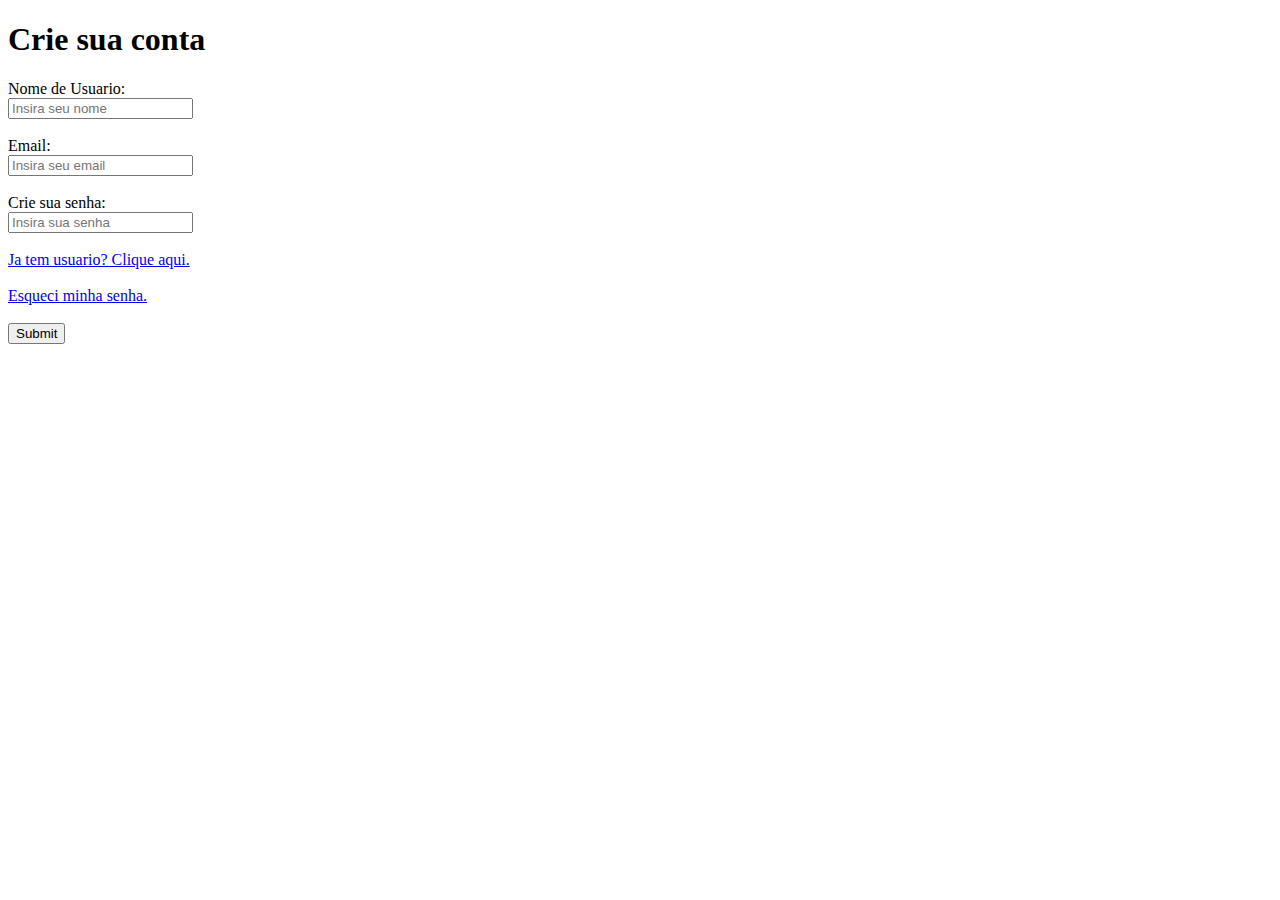
<file: aula02ex/index.html>
<!DOCTYPE html>
<html lang="en">
<head>
    <meta charset="UTF-8">
    <meta name="viewport" content="width=device-width, initial-scale=1.0">
    <title>Document</title>
</head>
<body>
    <main> 
        <H1>Crie sua conta</H1>
    <form action="#" method="p">

    <label for="nome"Usuario:>Nome de Usuario:</label> <br>
    <input type="text" id="nome"placeholder= "Insira seu nome" required > <br><br>

     
     <label for="Email">Email:</label> <br>
     <input type="email" id="Email"placeholder= "Insira seu email" required> <br><br>

     <label for="senha">Crie sua senha:</label><br>
     <input type="password" id="senha" placeholder="Insira sua senha" required> <br><br>

     <a href="#">Ja tem usuario? Clique aqui. </a> <br><br>
     <a href="#">Esqueci minha senha. </a> <br><br>


     <input type="submit">
    
    </main>
    </form>

</body>
</html>
</file>
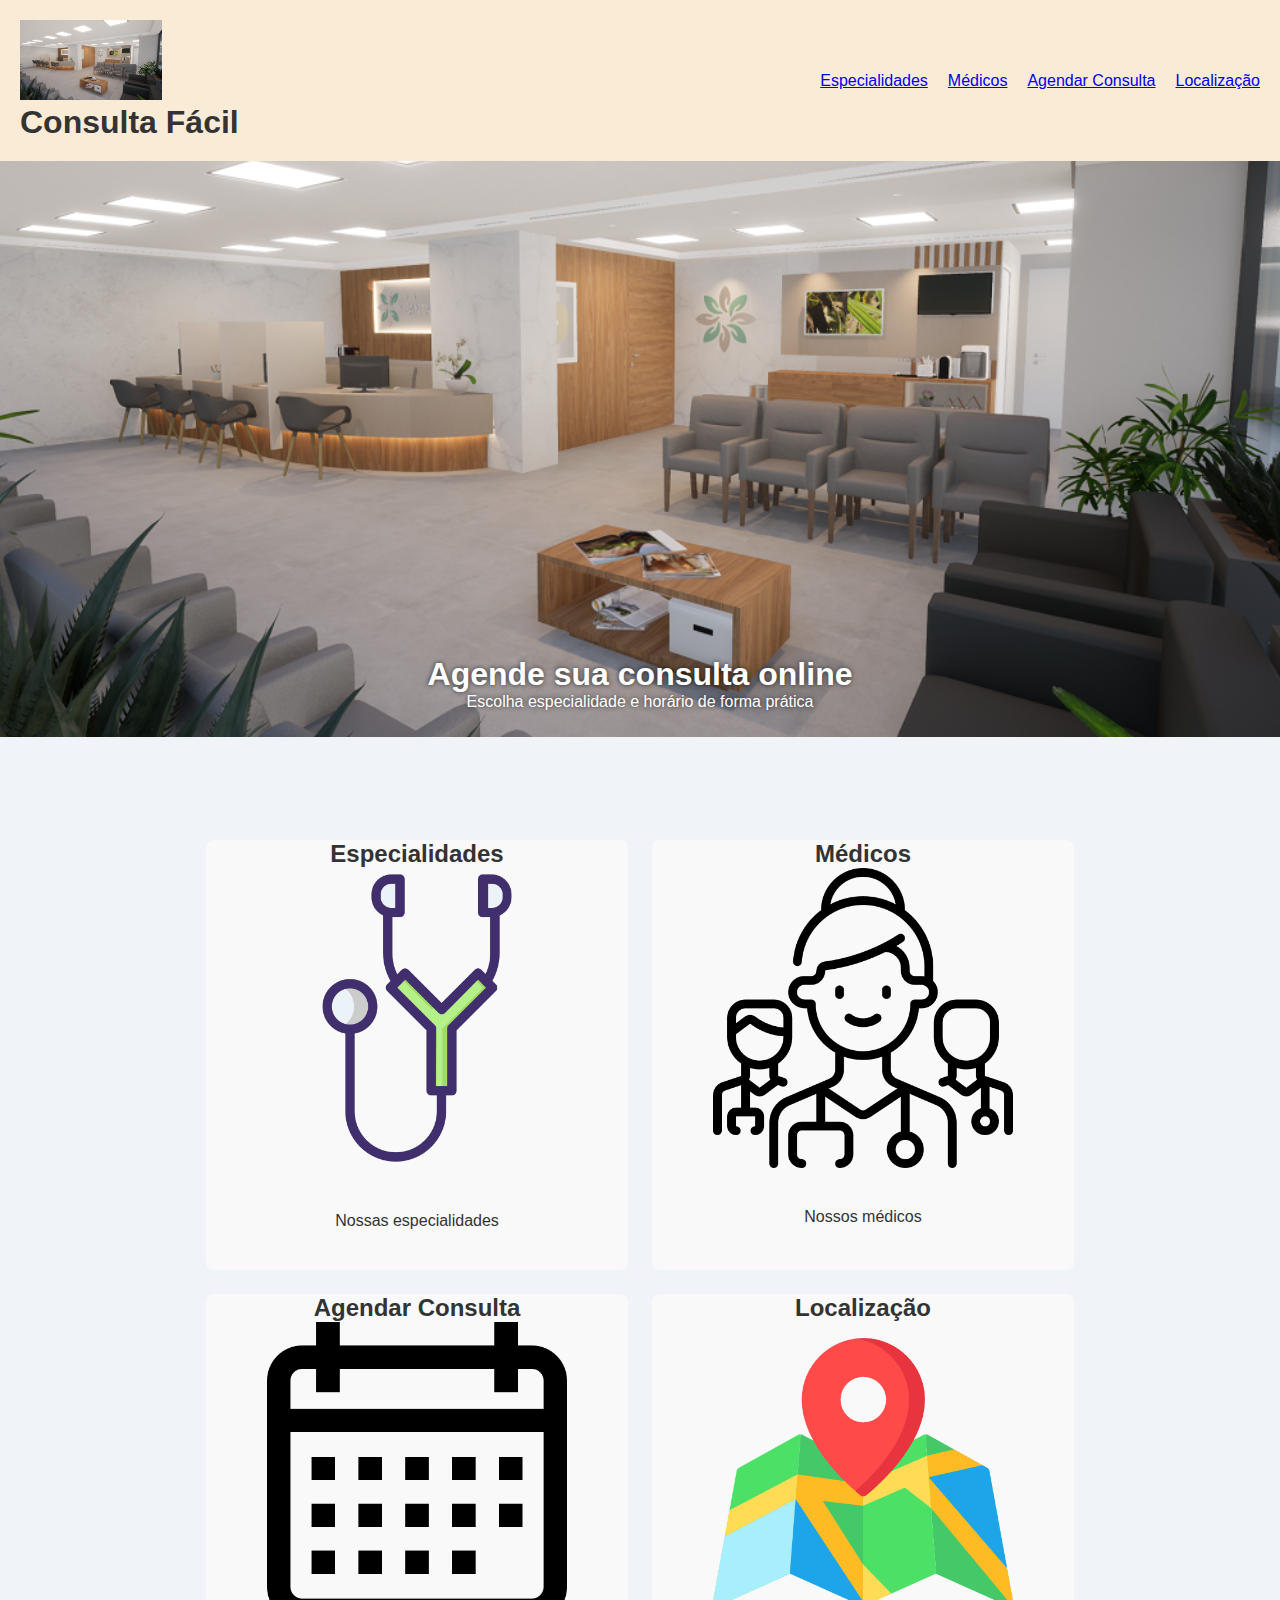
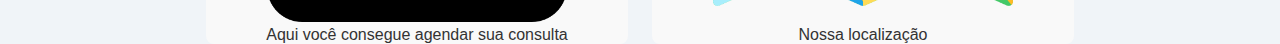
<file: aularevisao/projeto_Consulta_Facil/index.html>
<!DOCTYPE html>
<html lang="pt-BR">
  <head>
    <meta charset="UTF-8" />
    <meta name="viewport" content="width=device-width, initial-scale=1.0" />
    <link rel="stylesheet" href="src/css/style.css" />
    <link
      rel="stylesheet"
      href="https://cdnjs.cloudflare.com/ajax/libs/font-awesome/6.7.2/css/all.min.css"
      integrity="sha512-Evv84Mr4kqVGRNSgIGL/F/aIDqQb7xQ2vcrdIwxfjThSH8CSR7PBEakCr51Ck+w+/U6swU2Im1vVX0SVk9ABhg=="
      crossorigin="anonymous"
      referrerpolicy="no-referrer"
    />
    <title>Consulta Fácil</title>
  </head>
  <body>
    <header>
      

      <input type="checkbox" id="menu-toggle" />
      <label for="menu-toggle" class="hamburger">
        <span></span>
        <span></span>
        <span></span>
      </label>

      <div class="fundo-container">

        <img class="fundo" src="./src/imagens/Centro-Medico-HSI-1.png" alt="">
      </div>
      <nav class="menu">
        <div class="logo">
        <img
          src="./src/imagens/Centro-Medico-HSI-1.png"
          alt="Logo Consulta Fácil"
        />
        <h1>Consulta Fácil</h1>
      </div>
        <ul class="nav-lista">
          <li><a href="#especialidades">Especialidades</a></li>
          <li><a href="#medicos">Médicos</a></li>
          <li><a href="#agendar">Agendar Consulta</a></li>
          <li><a href="#localizacao">Localização</a></li>
        </ul>
      </nav>
    </header>

    <!-- Banner -->
    <div class="banner-img-wrapper">
      <div class="banner-content">
        <h1>Agende sua consulta online</h1>
        <p>Escolha especialidade e horário de forma prática</p>
      </div>
    </div>

    <main>
      <div class="container">
        <section id="especialidades">
          <div class="section-container">
            <h2>Especialidades</h2>
              <img
              class="img"
              src="./src/imagens/stethoscope.png"
              alt="Estetoscópio"
            />
            </a>
            
            <div class="section-body">
              <p>Nossas especialidades</p>
            </div>
          </div>
        </section>
        <section id="medicos">
          <h2>Médicos</h2>
          <img
            class="img"
            src="./src/imagens/medical-team.png"
            alt="Equipe médica"
          />
          <br />
          <br />
          <br />
          <p>Nossos médicos</p>
        </section>
        <section id="agendar">
          <h2>Agendar Consulta</h2>
          <img class="img" src="./src/imagens/calendar.png" alt="Calendário" />
          <p>Aqui você consegue agendar sua consulta</p>
        </section>
        <section id="localizacao">
          <h2>Localização</h2>
          <img class="img" src="./src/imagens/map.png" alt="Mapa" />
          <p>Nossa localização</p>
        </section>
      </div>
    </main>

    <footer>
      <!-- Rodapé -->
    </footer>
  </body>
</html>
</file>
<file: aularevisao/projeto_Consulta_Facil/src/css/style.css>
* {
  margin: 0;
  padding: 0;
  box-sizing: border-box;
}
html,
body {
  width: 100%;
  height: 100%;
}

body {
  background-color: #f0f4f8; /* use o código hexadecimal, RGB, HSL ou nome da cor */
  color: #333; /* ajusta a cor padrão do texto para melhor contraste */
  font-family: Arial, sans-serif;
  margin: 0;
  padding: 0;
}

.banner-img-wrapper {
  position: relative;
  width: 100vw;
  height: 250px;
  overflow: hidden;
}
.banner-img-wrapper img {
  position: absolute;
  top: 0;
  left: 50%;
  width: auto;
  height: 100%;
  min-width: 100%;
  transform: translateX(-50%);
  object-fit: cover;
}
.banner-content {
  position: absolute;
  top: 50%;
  left: 50%;
  transform: translate(-50%, -50%);
  color: white;
  text-align: center;
  text-shadow: 0 0 5px rgba(0, 0, 0, 0.7);
}

.logo img {
  height: 80px;
}

.container {
  display: grid;
  grid-template-columns: 1fr 1fr;
  grid-template-rows: auto auto;
  gap: 1.5rem;
  max-width: 900px;
  margin: 2rem auto;
  padding: 0 1rem;
}

.section-container,
section {
  background: #f9f9f9;
  border-radius: 8px;
  overflow: hidden;
  text-align: center;
}
.section-body {
  display: flex;
  flex-direction: row;
  align-items: center;
  justify-content: center;
  padding: 40px;
}
.section-body i {
  padding-top: 20px;
}
.img {
  width: 100%;
  max-width: 300px;
  height: auto;
}

.fundo-container{
  height: 60vh;
}
.fundo{
  position: absolute;
  width: 100%;
  object-fit: cover;
}
.menu{
      display: flex;
    flex-direction: row;
    justify-content: space-between;
    align-items: center;
    background-color: antiquewhite;
    padding: 20px;
    position: fixed;
    width: 100%;
    z-index: 10;
    top: 0;
  }

.nav-lista{
  display: flex;
  flex-direction: row;
  gap: 20px;
  list-style: none;
}

/* Responsividade mobile */
@media (max-width: 768px) {
  .container {
    grid-template-columns: 1fr;
  }
  .section-body {
    flex-direction: column;
    padding: 20px;
  }
}
</file>
